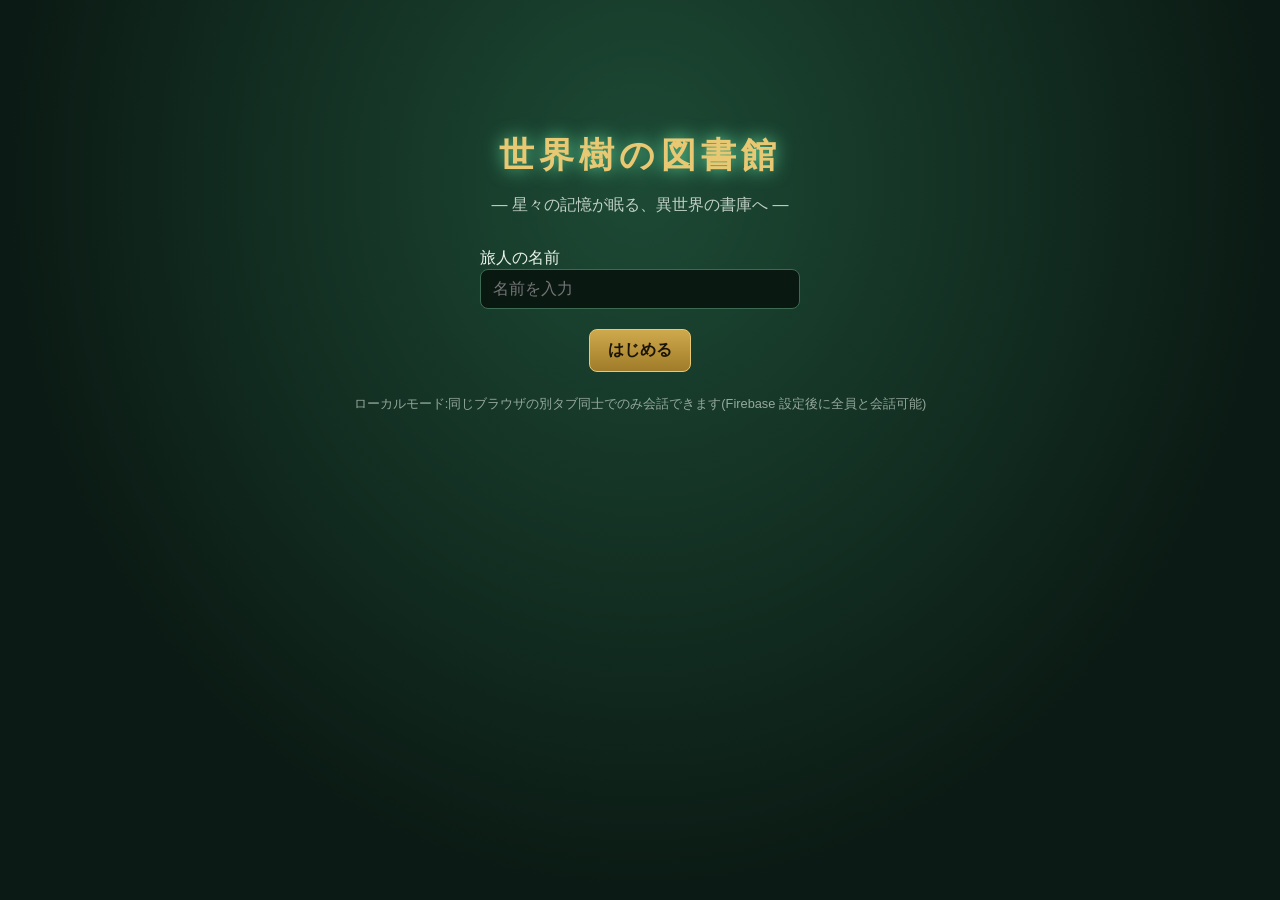
<file: game/index.html>
<!doctype html>
<html lang="ja">
<head>
<meta charset="utf-8">
<meta name="viewport" content="width=device-width, initial-scale=1, user-scalable=no">
<title>世界樹の図書館</title>
<link rel="stylesheet" href="style.css">
</head>
<body>
<main id="app">

  <section id="screen-title" class="screen active">
    <h1>世界樹の図書館</h1>
    <p class="sub">― 星々の記憶が眠る、異世界の書庫へ ―</p>
    <label class="field">旅人の名前
      <input id="name-input" maxlength="12" placeholder="名前を入力" autocomplete="off">
    </label>
    <button id="btn-to-avatar" class="primary">はじめる</button>
    <p id="mode-note" class="note"></p>
  </section>

  <section id="screen-avatar" class="screen">
    <h2>アバターを選ぶ</h2>
    <div class="avatar-layout">
      <div class="avatar-left">
        <canvas id="avatar-preview"></canvas>
        <div class="tool-label">表情・しぐさをためす</div>
        <div id="preview-faces" class="face-row"></div>
      </div>
      <div class="avatar-mid">
        <div class="tool-label">ゲーム中の姿(ドット絵)</div>
        <canvas id="pixel-preview"></canvas>
        <div class="preview-tools"><button id="btn-rot-l" title="向きを変える">⟲</button><span>向き</span><button id="btn-rot-r" title="向きを変える">⟳</button><button id="btn-walk" title="歩く">歩く</button></div>
      </div>
      <div class="avatar-right">
        <div id="avatar-options"></div>
        <div class="nav">
          <button id="btn-avatar-back">戻る</button>
          <button id="btn-to-job" class="primary">次へ</button>
        </div>
      </div>
    </div>
  </section>

  <section id="screen-job" class="screen">
    <h2>ジョブを選ぶ</h2>
    <div id="job-list"></div>
    <div class="nav">
      <button id="btn-job-back">戻る</button>
      <button id="btn-enter" class="primary">図書館に入る</button>
    </div>
  </section>

  <section id="screen-world" class="screen">
    <canvas id="world"></canvas>
    <div id="vignette"></div>
    <div id="loading">世界樹の図書館へ向かっています…</div>
    <canvas id="portrait"></canvas>
    <div id="hud-top"><span id="hud-room"></span><span id="hud-count"></span></div>
    <div id="hint"></div>
    <div id="chat">
      <div id="chat-log"></div>
      <div id="emote-bar" class="face-row"></div>
      <form id="chat-form">
        <input id="chat-input" maxlength="60" placeholder="Enter でチャット / 矢印・WASD かタップで移動 / 1〜0 表情 / Q E しぐさ" autocomplete="off">
        <button type="button" id="btn-emote" title="エモート">✨</button>
        <button>送信</button>
      </form>
    </div>
  </section>

</main>
<script type="module" src="js/main.js"></script>
</body>
</html>
</file>
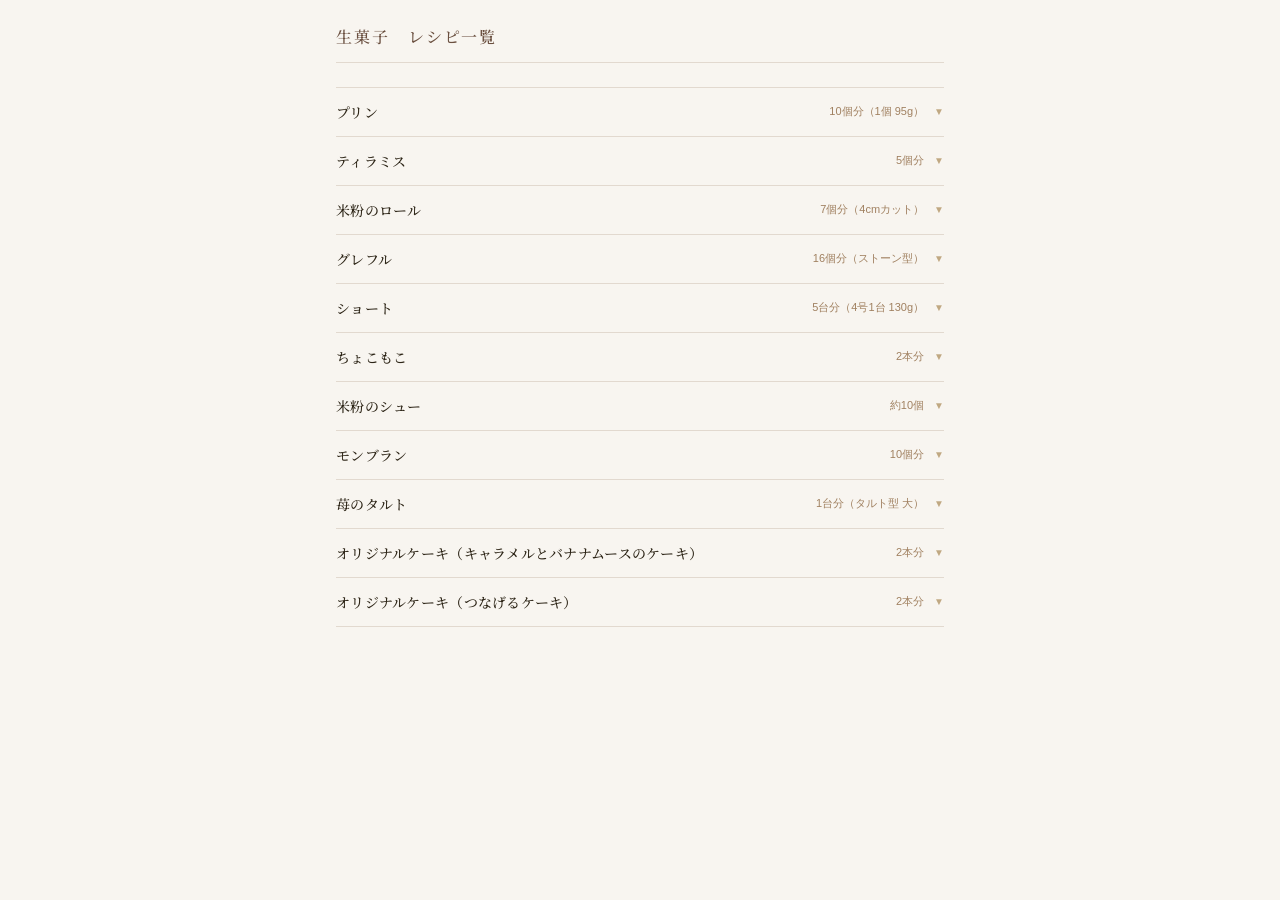
<file: ①生菓子_レシピ一覧.html>
<!DOCTYPE html>
<html lang="ja">
<head>
<meta charset="UTF-8">
<meta name="viewport" content="width=device-width, initial-scale=1.0">
<title>生菓子　レシピ一覧</title>
<link rel="preconnect" href="https://fonts.googleapis.com">
<link href="https://fonts.googleapis.com/css2?family=Noto+Serif+JP:wght@400;500&family=Noto+Sans+JP:wght@400;500&display=swap" rel="stylesheet">
<style>
* { box-sizing: border-box; margin: 0; padding: 0; }
body {
  font-family: 'Noto Sans JP', sans-serif;
  background: #F8F5F0;
  color: #2C2416;
  padding: 1.5rem 1rem 4rem;
  max-width: 640px;
  margin: 0 auto;
  font-size: 14px;
  line-height: 1.6;
}
h1 {
  font-family: 'Noto Serif JP', serif;
  font-size: 16px;
  font-weight: 500;
  color: #6B5040;
  letter-spacing: .12em;
  margin-bottom: 1.5rem;
  padding-bottom: .75rem;
  border-bottom: 1px solid #E2D9CF;
}
.item { border-bottom: 1px solid #E2D9CF; }
.item:first-of-type { border-top: 1px solid #E2D9CF; }
.toggle {
  width: 100%; display: flex; align-items: center;
  justify-content: space-between; padding: 14px 0;
  background: none; border: none; cursor: pointer;
  text-align: left; gap: 10px;
}
.toggle:hover .recipe-name { color: #9C7B5A; }
.recipe-name {
  flex: 1;
  font-family: 'Noto Serif JP', serif;
  font-size: 14px; font-weight: 500;
  color: #2C2416; letter-spacing: .02em;
}
.right-side { display: flex; align-items: center; gap: 10px; flex-shrink: 0; }
.servings { font-size: 11px; color: #A08060; font-weight: 400; white-space: nowrap; }
.arrow { font-size: 10px; color: #C0A882; transition: transform .2s ease; flex-shrink: 0; }
.toggle.open .arrow { transform: rotate(180deg); }
.body { display: none; padding: 0 0 18px; }
.body.open { display: block; }

/* 倍率ボタン */
.mult-row {
  display: flex; align-items: center; gap: 6px;
  margin-bottom: 14px; padding: 10px 12px;
  background: #F2EDE6; border-radius: 8px;
}
.mult-label { font-size: 11px; color: #A08060; margin-right: 2px; white-space: nowrap; }
.mult-btn {
  padding: 4px 14px; font-size: 12px; font-family: inherit;
  border: 1px solid #D4C4B0; border-radius: 20px;
  background: #fff; color: #6B5040; cursor: pointer;
  transition: all .15s; white-space: nowrap;
}
.mult-btn:hover { background: #EDE5D8; }
.mult-btn.active { background: #6B5040; border-color: #6B5040; color: #fff; }

/* セクション */
.section { margin-bottom: 14px; }
.section:last-of-type { margin-bottom: 0; }
.sec-title {
  font-size: 11px; font-weight: 500; color: #6B5040;
  letter-spacing: .08em; padding: 5px 10px;
  background: #EDE5D8; border-left: 3px solid #C4A882;
  border-radius: 0 4px 4px 0; margin-bottom: 6px;
}
.ing-row {
  display: flex; justify-content: space-between;
  align-items: baseline; padding: 5px 4px;
  border-bottom: 1px solid #F0EAE3;
  font-size: 13px; gap: 12px;
}
.ing-row:last-child { border-bottom: none; }
.ing-name { color: #3A2E24; }
.ing-amount { color: #8B7355; white-space: nowrap; flex-shrink: 0; }

/* メモ */
.memo-wrap { margin-top: 16px; padding-top: 14px; border-top: 1px dashed #E2D9CF; }
.memo-label { font-size: 11px; color: #B0906A; margin-bottom: 5px; letter-spacing: .05em; }
textarea {h
  width: 100%; padding: 8px 10px; font-size: 13px; font-family: inherit;
  border: 1px solid #D4C4B0; border-radius: 6px;
  background: #FBF8F5; color: #3A2E24;
  resize: vertical; min-height: 68px; line-height: 1.65;
}
textarea:focus { outline: none; border-color: #9C7B5A; background: #fff; }
textarea::placeholder { color: #CDBFAF; }
.save-row { display: flex; align-items: center; margin-top: 6px; }
.save-btn {
  padding: 4px 13px; font-size: 12px;
  border: 1px solid #D4C4B0; border-radius: 5px;
  background: none; color: #8B7355; cursor: pointer; font-family: inherit;
}
.save-btn:hover { background: #EDE5D8; }
.saved-msg { font-size: 11px; color: #A08060; margin-left: 8px; opacity: 0; transition: opacity .3s; }
.saved-msg.show { opacity: 1; }
</style>
</head>
<body>
<h1>生菓子　レシピ一覧</h1>
<div id="list"></div>
<script>
const CATEGORY = 'namagashi';
const recipes = [{"name": "プリン", "servings": "10個分（1個 95g）", "sections": [{"title": "プリン液", "items": [{"name": "牛乳", "amount": "450g"}, {"name": "生クリーム 35%", "amount": "150g"}, {"name": "卵", "amount": "120g"}, {"name": "卵黄", "amount": "120g"}, {"name": "砂糖", "amount": "120g"}, {"name": "バニラ", "amount": "適量"}]}, {"title": "カラメル", "items": [{"name": "砂糖", "amount": "160g"}, {"name": "水", "amount": "160g"}, {"name": "ミロワールヌートル", "amount": "160g"}]}]}, {"name": "ティラミス", "servings": "5個分", "sections": [{"title": "マスカルポーネクリーム", "items": [{"name": "マスカルポーネ", "amount": "75g"}, {"name": "砂糖", "amount": "30g"}, {"name": "生クリーム 45%", "amount": "250g"}]}, {"title": "コーヒーシロップ", "items": [{"name": "インスタントコーヒー", "amount": "5.2g"}, {"name": "砂糖", "amount": "12g"}, {"name": "水", "amount": "103g"}, {"name": "トラブリ（コーヒーエキス）", "amount": "4.2g"}]}, {"title": "スポンジ", "items": [{"name": "卵", "amount": "396g"}, {"name": "砂糖", "amount": "158g"}, {"name": "薄力粉", "amount": "76g"}]}, {"title": "飾り", "items": [{"name": "cocoaパウダー", "amount": "約10g"}, {"name": "デコレーションパウダー", "amount": "約1.2g"}, {"name": "チケット", "amount": "1枚"}]}]}, {"name": "米粉のロール", "servings": "7個分（4cmカット）", "sections": [{"title": "米粉生地", "items": [{"name": "卵", "amount": "200g"}, {"name": "卵黄", "amount": "26g"}, {"name": "砂糖", "amount": "94g"}, {"name": "はちみつ", "amount": "30g"}, {"name": "乳化剤（リョートーエステルSP）", "amount": "10g"}, {"name": "米粉", "amount": "75g"}, {"name": "牛乳", "amount": "30g"}, {"name": "バター", "amount": "25g"}]}, {"title": "クリーム", "items": [{"name": "生クリーム 35%", "amount": "200g"}, {"name": "砂糖", "amount": "16g"}]}, {"title": "飾り", "items": [{"name": "プードルデコール（粉糖）", "amount": "少々"}]}]}, {"name": "グレフル", "servings": "16個分（ストーン型）", "sections": [{"title": "コンポート", "items": [{"name": "砂糖", "amount": "100g"}, {"name": "水", "amount": "100g"}, {"name": "コアントロー", "amount": "10g"}, {"name": "ルビーグレープフルーツ", "amount": "10房"}]}, {"title": "グレフルムース", "items": [{"name": "グレープフルーツピューレ", "amount": "240g"}, {"name": "白ワイン", "amount": "36g"}, {"name": "魚ゼラチン", "amount": "7.2g"}, {"name": "生クリーム 35%", "amount": "336g"}, {"name": "イタリアンメレンゲ", "amount": "108g"}]}, {"title": "ダックワーズ", "items": [{"name": "卵白", "amount": "90g"}, {"name": "砂糖", "amount": "30g"}, {"name": "アーモンドプードル", "amount": "24g"}, {"name": "ココナッツファイン", "amount": "60g"}, {"name": "粉糖", "amount": "84g"}]}, {"title": "ライチムース", "items": [{"name": "ライチピューレ", "amount": "75g"}, {"name": "ディタ（ライチリキュール）", "amount": "3g"}, {"name": "レモン汁", "amount": "3g"}, {"name": "魚ゼラチン", "amount": "2g"}, {"name": "生クリーム 35%", "amount": "63g"}, {"name": "イタリアンメレンゲ", "amount": "38g"}]}, {"title": "イタリアンメレンゲ（共通）", "items": [{"name": "卵白", "amount": "60g"}, {"name": "砂糖", "amount": "120g"}, {"name": "水", "amount": "40g"}]}, {"title": "グラッサージュ", "items": [{"name": "スブリモ", "amount": "300g"}, {"name": "グレープフルーツピューレ（グラサージュ用）", "amount": "30g"}]}, {"title": "飾り", "items": [{"name": "ホワイトチョコレート", "amount": "100g"}]}]}, {"name": "ショート", "servings": "5台分（4号1台 130g）", "sections": [{"title": "スポンジ", "items": [{"name": "卵", "amount": "300g"}, {"name": "砂糖", "amount": "180g"}, {"name": "薄力粉", "amount": "180g"}, {"name": "サラダ油", "amount": "30g"}]}, {"title": "クリーム", "items": [{"name": "生クリーム 40%", "amount": "625g"}, {"name": "ナイスホイップE", "amount": "625g"}, {"name": "砂糖", "amount": "100g"}]}, {"title": "シロップ", "items": [{"name": "水", "amount": "100g"}, {"name": "砂糖", "amount": "50g"}, {"name": "エルダーフラワーシロップ", "amount": "2.5g"}]}, {"title": "飾り", "items": [{"name": "サンド用苺（ハーフ）", "amount": "20粒"}, {"name": "飾り用苺（ホール）", "amount": "20粒"}]}]}, {"name": "ちょこもこ", "servings": "2本分", "sections": [{"title": "ビスキュイショコラサンファリーヌ", "items": [{"name": "ダークチョコレート", "amount": "100g"}, {"name": "バター", "amount": "24g"}, {"name": "卵黄", "amount": "20g"}, {"name": "卵白", "amount": "100g"}, {"name": "砂糖", "amount": "25g"}]}, {"title": "ムースショコラ", "items": [{"name": "牛乳", "amount": "230g"}, {"name": "スターアニス", "amount": "2.2g"}, {"name": "卵黄", "amount": "62g"}, {"name": "砂糖", "amount": "46g"}, {"name": "ゼラチン", "amount": "7.7g"}, {"name": "ダークチョコレート", "amount": "120g"}, {"name": "ミルクチョコレート", "amount": "110g"}, {"name": "生クリーム 35%", "amount": "500g"}]}, {"title": "グラッサージュショコラ（3本分）", "items": [{"name": "マルグリット N.N.999", "amount": "158g"}, {"name": "水", "amount": "23g"}, {"name": "生クリーム 35%", "amount": "56g"}, {"name": "ダークチョコレート", "amount": "90g"}]}, {"title": "センター", "items": [{"name": "冷凍フランボワーズ", "amount": "適量"}]}]}, {"name": "米粉のシュー", "servings": "約10個", "sections": [{"title": "シュー生地", "items": [{"name": "牛乳", "amount": "100g"}, {"name": "バター", "amount": "40g"}, {"name": "塩", "amount": "2g"}, {"name": "米粉", "amount": "60g"}, {"name": "卵", "amount": "110g"}]}, {"title": "クッキー生地", "items": [{"name": "バター", "amount": "30g"}, {"name": "砂糖", "amount": "30g"}, {"name": "米粉", "amount": "30g"}]}, {"title": "レジェール", "items": [{"name": "牛乳", "amount": "330g"}, {"name": "バニラ", "amount": "適量"}, {"name": "卵黄", "amount": "67g"}, {"name": "砂糖（カスタード用）", "amount": "83g"}, {"name": "米粉", "amount": "33g"}, {"name": "バター", "amount": "18g"}, {"name": "生クリーム 42%", "amount": "220g"}, {"name": "砂糖（クリーム用）", "amount": "18g"}]}, {"title": "仕上げ生クリーム", "items": [{"name": "生クリーム 42%", "amount": "180g"}, {"name": "ナイスホイップE", "amount": "180g"}, {"name": "砂糖", "amount": "29g"}]}]}, {"name": "モンブラン", "servings": "10個分", "sections": [{"title": "メレンゲ", "items": [{"name": "卵白", "amount": "45g"}, {"name": "砂糖", "amount": "100g"}, {"name": "コーンスターチ", "amount": "12g"}]}, {"title": "マロンクリーム", "items": [{"name": "蒸し栗ペースト", "amount": "370g"}, {"name": "マロンクリーム", "amount": "222g"}, {"name": "生クリーム 45%", "amount": "111g"}]}, {"title": "無糖クリーム", "items": [{"name": "生クリーム 40%", "amount": "260g"}]}]}, {"name": "苺のタルト", "servings": "1台分（タルト型 大）", "sections": [{"title": "フォンセ", "items": [{"name": "バター", "amount": "360g"}, {"name": "砂糖", "amount": "8g"}, {"name": "塩", "amount": "5g"}, {"name": "卵黄", "amount": "20g"}, {"name": "牛乳", "amount": "100g"}, {"name": "薄力粉", "amount": "500g"}]}, {"title": "フロマージュクリーム", "items": [{"name": "牛乳", "amount": "96g"}, {"name": "卵黄", "amount": "20g"}, {"name": "砂糖", "amount": "66g"}, {"name": "ゼラチン（ゴールド）", "amount": "4g"}, {"name": "フロマージュ", "amount": "288g"}, {"name": "レモン汁", "amount": "10g"}, {"name": "生クリーム 35%", "amount": "120g"}]}, {"title": "いちごのナパージュ", "items": [{"name": "ナパージュ（マルグリット）", "amount": "400g"}, {"name": "水", "amount": "40g"}, {"name": "苺シロップ", "amount": "6g"}]}, {"title": "飾り", "items": [{"name": "苺 Lサイズ", "amount": "30粒"}, {"name": "ピスタチオアッシェ", "amount": "適量"}]}]}, {"name": "オリジナルケーキ（キャラメルとバナナムースのケーキ）", "servings": "2本分", "sections": [{"title": "ビスキュイ", "items": [{"name": "卵黄", "amount": "40g"}, {"name": "砂糖（卵黄用）", "amount": "27g"}, {"name": "強力粉", "amount": "2.5g"}, {"name": "アーモンドプードル", "amount": "31g"}, {"name": "卵白", "amount": "48g"}, {"name": "砂糖（メレンゲ用）", "amount": "17g"}, {"name": "バター", "amount": "17g"}]}, {"title": "ババロア", "items": [{"name": "牛乳", "amount": "120g"}, {"name": "卵黄", "amount": "36g"}, {"name": "砂糖", "amount": "30g"}, {"name": "生クリーム 38%", "amount": "120g"}, {"name": "ゼラチン", "amount": "6g"}, {"name": "バニラビーンズ", "amount": "QS"}]}, {"title": "ラズベリージュレ", "items": [{"name": "ピューレ（ラズベリー）", "amount": "261g"}, {"name": "砂糖", "amount": "22.5g"}, {"name": "トレハロース", "amount": "33.8g"}, {"name": "ゼラチン", "amount": "5.4g"}]}, {"title": "チョコクランチ（落花生）", "items": [{"name": "チョコレート", "amount": "48g"}, {"name": "プラリネ", "amount": "75g"}, {"name": "落花生", "amount": "75g"}]}, {"title": "バナナムース", "items": [{"name": "ピューレ（バナナ）", "amount": "200g"}, {"name": "生クリーム 38%", "amount": "260g"}, {"name": "卵白", "amount": "52g"}, {"name": "水", "amount": "60g"}, {"name": "砂糖", "amount": "132g"}]}, {"title": "キャラメルグラサージュ", "items": [{"name": "砂糖", "amount": "87.5g"}, {"name": "生クリーム 38%", "amount": "122g"}, {"name": "ヌートル", "amount": "220g"}, {"name": "ゼラチン", "amount": "11.5g"}, {"name": "落花生", "amount": "100g"}]}]}, {"name": "オリジナルケーキ（つなげるケーキ）", "servings": "2本分", "sections": [{"title": "レモンのビスキュイ", "items": [{"name": "卵", "amount": "57g"}, {"name": "アーモンドプードル", "amount": "42g"}, {"name": "米粉", "amount": "42g"}, {"name": "薄力粉", "amount": "10g"}, {"name": "卵白", "amount": "40g"}, {"name": "グラニュー糖", "amount": "10g"}, {"name": "バター", "amount": "9g"}, {"name": "レモンゼスト", "amount": "10g"}]}, {"title": "アンビバージュ", "items": [{"name": "水", "amount": "220g"}, {"name": "グラニュー糖", "amount": "100g"}, {"name": "レモン果汁", "amount": "15g"}]}, {"title": "レモンムース", "items": [{"name": "生クリーム 35%", "amount": "191g"}, {"name": "牛乳", "amount": "191g"}, {"name": "グラニュー糖", "amount": "47g"}, {"name": "レモンゼスト", "amount": "9g"}, {"name": "レモン果汁", "amount": "19g"}, {"name": "ゼラチン", "amount": "5g"}, {"name": "水", "amount": "5g"}]}, {"title": "チョコレートムース", "items": [{"name": "生クリーム 35%", "amount": "249g"}, {"name": "ホワイトチョコレート", "amount": "100g"}, {"name": "牛乳", "amount": "65.5g"}, {"name": "グラニュー糖", "amount": "44g"}, {"name": "ゼラチン", "amount": "7.5g"}]}, {"title": "ナパージュ", "items": [{"name": "スプリモ", "amount": "357g"}, {"name": "いちごピューレ", "amount": "119g"}, {"name": "フランボワーズ・リキュール", "amount": "3.8g"}]}, {"title": "いちごムース", "items": [{"name": "いちごピューレ", "amount": "298g"}, {"name": "レモン果汁", "amount": "7.8g"}, {"name": "ゼラチン", "amount": "15g"}, {"name": "グラニュー糖", "amount": "105g"}, {"name": "水", "amount": "63g"}, {"name": "生クリーム 35%", "amount": "289g"}]}]}];

function formatAmount(base, mult) {
  if (!base) return '';
  if (['適量','QS','少々','未定','後日入力'].includes(base.trim())) return base;
  const m = base.match(/^(約?)([\d]+(?:\.[\d]+)?)(.*?)$/);
  if (!m) return base;
  const num = parseFloat(m[2]) * mult;
  const r = Math.round(num * 10) / 10;
  const s = (r % 1 === 0) ? r.toFixed(0) : r.toFixed(1);
  return m[1] + s + m[3];
}

function setMult(btn, idx, mult) {
  btn.closest('.mult-row').querySelectorAll('.mult-btn').forEach(b => b.classList.remove('active'));
  btn.classList.add('active');
  document.querySelectorAll('#body-' + idx + ' .ing-amount').forEach(el => {
    el.textContent = formatAmount(el.dataset.base, mult);
  });
}

function buildList() {
  const container = document.getElementById('list');
  recipes.forEach((r, i) => {
    const div = document.createElement('div');
    div.className = 'item';
    let secHTML = r.sections.map(s => {
      const th = s.title ? '<div class="sec-title">' + s.title + '</div>' : '';
      const rows = s.items.map(it => {
        const a = it.amount || '';
        return '<div class="ing-row"><span class="ing-name">' + it.name +
          '</span><span class="ing-amount" data-base="' + a + '">' + a + '</span></div>';
      }).join('');
      return '<div class="section">' + th + rows + '</div>';
    }).join('');
    const memo = localStorage.getItem(CATEGORY + '_memo_' + i) || '';
    div.innerHTML =
      '<button class="toggle" onclick="toggleItem(this)" aria-expanded="false">' +
        '<span class="recipe-name">' + r.name + '</span>' +
        '<span class="right-side"><span class="servings">' + r.servings + '</span>' +
        '<span class="arrow">▼</span></span>' +
      '</button>' +
      '<div class="body" id="body-' + i + '">' +
        '<div class="mult-row">' +
          '<span class="mult-label">分量</span>' +
          '<button class="mult-btn active" onclick="setMult(this,' + i + ',1)">× 1</button>' +
          '<button class="mult-btn" onclick="setMult(this,' + i + ',1.5)">× 1.5</button>' +
          '<button class="mult-btn" onclick="setMult(this,' + i + ',2)">× 2</button>' +
        '</div>' +
        secHTML +
        '<div class="memo-wrap">' +
          '<p class="memo-label">メモ</p>' +
          '<textarea id="memo-' + i + '" placeholder="アレンジや気づきなど…">' + memo + '</textarea>' +
          '<div class="save-row">' +
            '<button class="save-btn" onclick="saveMemo(' + i + ')">保存</button>' +
            '<span class="saved-msg" id="saved-' + i + '">保存しました</span>' +
          '</div>' +
        '</div>' +
      '</div>';
    container.appendChild(div);
  });
}

function toggleItem(btn) {
  const isOpen = btn.classList.contains('open');
  btn.classList.toggle('open', !isOpen);
  btn.nextElementSibling.classList.toggle('open', !isOpen);
  btn.setAttribute('aria-expanded', String(!isOpen));
}

function saveMemo(idx) {
  localStorage.setItem(CATEGORY + '_memo_' + idx, document.getElementById('memo-' + idx).value);
  const msg = document.getElementById('saved-' + idx);
  msg.classList.add('show');
  setTimeout(() => msg.classList.remove('show'), 2000);
}

buildList();
</script>
</body>
</html>
</file>
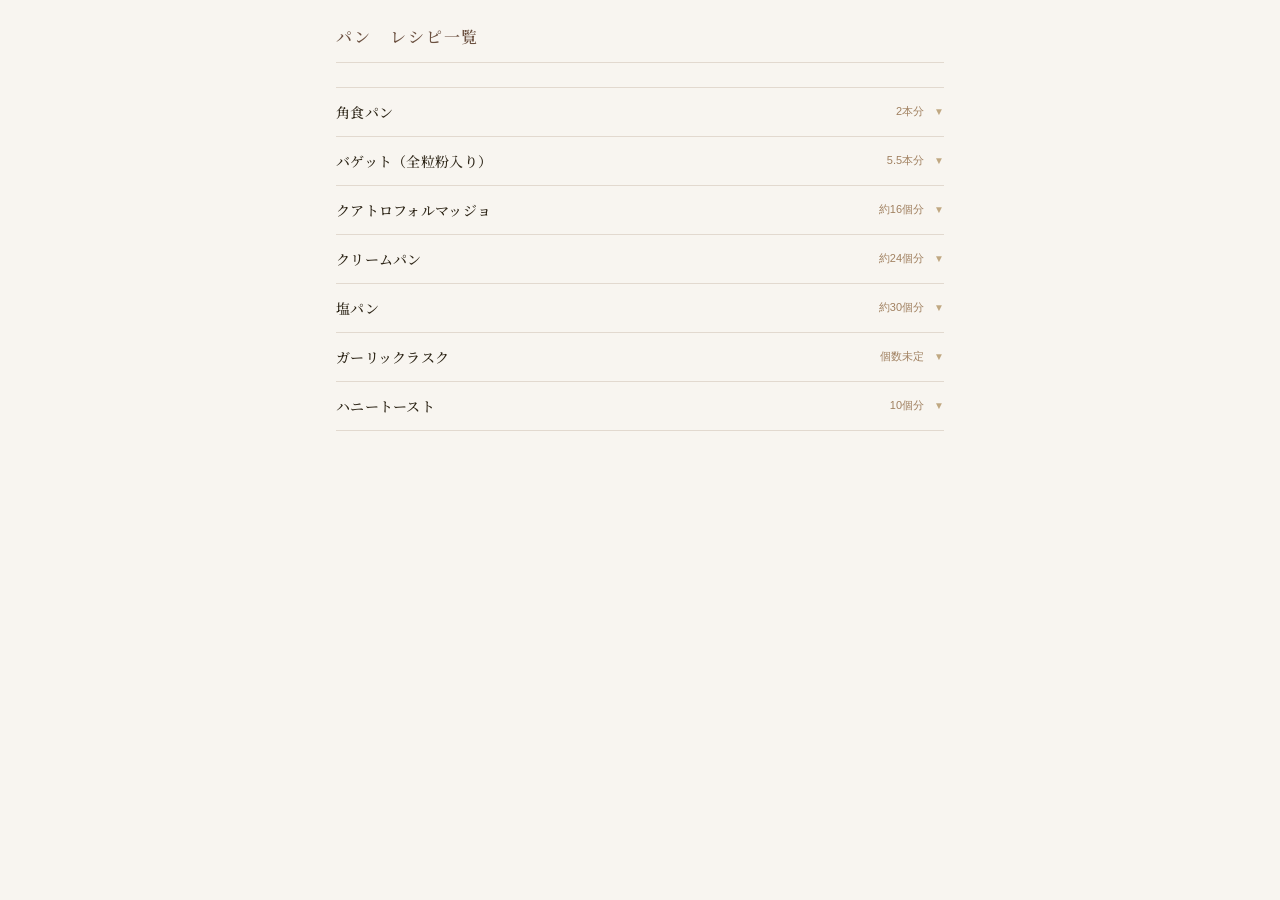
<file: ②パン_レシピ一覧.html>
<!DOCTYPE html>
<html lang="ja">
<head>
<meta charset="UTF-8">
<meta name="viewport" content="width=device-width, initial-scale=1.0">
<title>パン　レシピ一覧</title>
<link rel="preconnect" href="https://fonts.googleapis.com">
<link href="https://fonts.googleapis.com/css2?family=Noto+Serif+JP:wght@400;500&family=Noto+Sans+JP:wght@400;500&display=swap" rel="stylesheet">
<style>
* { box-sizing: border-box; margin: 0; padding: 0; }
body {
  font-family: 'Noto Sans JP', sans-serif;
  background: #F8F5F0;
  color: #2C2416;
  padding: 1.5rem 1rem 4rem;
  max-width: 640px;
  margin: 0 auto;
  font-size: 14px;
  line-height: 1.6;
}
h1 {
  font-family: 'Noto Serif JP', serif;
  font-size: 16px;
  font-weight: 500;
  color: #6B5040;
  letter-spacing: .12em;
  margin-bottom: 1.5rem;
  padding-bottom: .75rem;
  border-bottom: 1px solid #E2D9CF;
}
.item { border-bottom: 1px solid #E2D9CF; }
.item:first-of-type { border-top: 1px solid #E2D9CF; }
.toggle {
  width: 100%; display: flex; align-items: center;
  justify-content: space-between; padding: 14px 0;
  background: none; border: none; cursor: pointer;
  text-align: left; gap: 10px;
}
.toggle:hover .recipe-name { color: #9C7B5A; }
.recipe-name {
  flex: 1;
  font-family: 'Noto Serif JP', serif;
  font-size: 14px; font-weight: 500;
  color: #2C2416; letter-spacing: .02em;
}
.right-side { display: flex; align-items: center; gap: 10px; flex-shrink: 0; }
.servings { font-size: 11px; color: #A08060; font-weight: 400; white-space: nowrap; }
.arrow { font-size: 10px; color: #C0A882; transition: transform .2s ease; flex-shrink: 0; }
.toggle.open .arrow { transform: rotate(180deg); }
.body { display: none; padding: 0 0 18px; }
.body.open { display: block; }

/* 倍率ボタン */
.mult-row {
  display: flex; align-items: center; gap: 6px;
  margin-bottom: 14px; padding: 10px 12px;
  background: #F2EDE6; border-radius: 8px;
}
.mult-label { font-size: 11px; color: #A08060; margin-right: 2px; white-space: nowrap; }
.mult-btn {
  padding: 4px 14px; font-size: 12px; font-family: inherit;
  border: 1px solid #D4C4B0; border-radius: 20px;
  background: #fff; color: #6B5040; cursor: pointer;
  transition: all .15s; white-space: nowrap;
}
.mult-btn:hover { background: #EDE5D8; }
.mult-btn.active { background: #6B5040; border-color: #6B5040; color: #fff; }

/* セクション */
.section { margin-bottom: 14px; }
.section:last-of-type { margin-bottom: 0; }
.sec-title {
  font-size: 11px; font-weight: 500; color: #6B5040;
  letter-spacing: .08em; padding: 5px 10px;
  background: #EDE5D8; border-left: 3px solid #C4A882;
  border-radius: 0 4px 4px 0; margin-bottom: 6px;
}
.ing-row {
  display: flex; justify-content: space-between;
  align-items: baseline; padding: 5px 4px;
  border-bottom: 1px solid #F0EAE3;
  font-size: 13px; gap: 12px;
}
.ing-row:last-child { border-bottom: none; }
.ing-name { color: #3A2E24; }
.ing-amount { color: #8B7355; white-space: nowrap; flex-shrink: 0; }

/* メモ */
.memo-wrap { margin-top: 16px; padding-top: 14px; border-top: 1px dashed #E2D9CF; }
.memo-label { font-size: 11px; color: #B0906A; margin-bottom: 5px; letter-spacing: .05em; }
textarea {
  width: 100%; padding: 8px 10px; font-size: 13px; font-family: inherit;
  border: 1px solid #D4C4B0; border-radius: 6px;
  background: #FBF8F5; color: #3A2E24;
  resize: vertical; min-height: 68px; line-height: 1.65;
}
textarea:focus { outline: none; border-color: #9C7B5A; background: #fff; }
textarea::placeholder { color: #CDBFAF; }
.save-row { display: flex; align-items: center; margin-top: 6px; }
.save-btn {
  padding: 4px 13px; font-size: 12px;
  border: 1px solid #D4C4B0; border-radius: 5px;
  background: none; color: #8B7355; cursor: pointer; font-family: inherit;
}
.save-btn:hover { background: #EDE5D8; }
.saved-msg { font-size: 11px; color: #A08060; margin-left: 8px; opacity: 0; transition: opacity .3s; }
.saved-msg.show { opacity: 1; }
</style>
</head>
<body>
<h1>パン　レシピ一覧</h1>
<div id="list"></div>
<script>
const CATEGORY = 'pan';
const recipes = [{"name": "角食パン", "servings": "2本分", "sections": [{"title": "", "items": [{"name": "強力粉（スーパーカメリア）", "amount": "1000g"}, {"name": "塩", "amount": "20g"}, {"name": "上白糖", "amount": "80g"}, {"name": "生イースト", "amount": "40g"}, {"name": "スキムミルク", "amount": "20g"}, {"name": "コンデンスミルク", "amount": "20g"}, {"name": "マーガリン", "amount": "50g"}, {"name": "バター", "amount": "50g"}, {"name": "水", "amount": "680g"}]}]}, {"name": "バゲット（全粒粉入り）", "servings": "5.5本分", "sections": [{"title": "", "items": [{"name": "準強力粉（リスドオル）", "amount": "900g"}, {"name": "全粒粉", "amount": "100g"}, {"name": "塩", "amount": "20g"}, {"name": "インスタントドライイースト（赤）", "amount": "7g"}, {"name": "モルトシロップ", "amount": "10g"}, {"name": "イビスアジュール", "amount": "10g"}, {"name": "水", "amount": "650g"}]}]}, {"name": "クアトロフォルマッジョ", "servings": "約16個分", "sections": [{"title": "生地", "items": [{"name": "強力粉（スーパーカメリア）", "amount": "350g"}, {"name": "準強力粉（リスドオル）", "amount": "150g"}, {"name": "塩", "amount": "10g"}, {"name": "上白糖", "amount": "18g"}, {"name": "インスタントドライイースト（赤）", "amount": "7g"}, {"name": "オリーブオイル", "amount": "20g"}, {"name": "マッシュポテト", "amount": "125g"}, {"name": "イビスアジュール", "amount": "5g"}, {"name": "水", "amount": "225g"}]}, {"title": "フィリング", "items": [{"name": "フロマージュブラン", "amount": "240g"}, {"name": "モッツァレラチーズ", "amount": "192g"}, {"name": "クリームチーズ", "amount": "192g"}, {"name": "シュレッドチーズ", "amount": "240g"}, {"name": "エダムチーズ", "amount": "72g"}, {"name": "ハチミツ", "amount": "72g"}, {"name": "ブラックペッパー", "amount": "適量"}]}]}, {"name": "クリームパン", "servings": "約24個分", "sections": [{"title": "生地", "items": [{"name": "強力粉（スーパーカメリア）", "amount": "500g"}, {"name": "塩", "amount": "8g"}, {"name": "上白糖", "amount": "60g"}, {"name": "トレハロース", "amount": "30g"}, {"name": "インスタントドライイースト（金）", "amount": "10g"}, {"name": "コンデンスミルク", "amount": "25g"}, {"name": "ハチミツ", "amount": "50g"}, {"name": "加糖卵黄", "amount": "125g"}, {"name": "バター", "amount": "67g"}, {"name": "イビスアジュール", "amount": "5g"}, {"name": "水", "amount": "190g"}]}, {"title": "カスタードクリーム", "items": [{"name": "牛乳", "amount": "1000g"}, {"name": "バニラ", "amount": "少々"}, {"name": "加糖卵黄", "amount": "300g"}, {"name": "グラニュー糖", "amount": "190g"}, {"name": "薄力粉（バイオレット）", "amount": "100g"}, {"name": "バター", "amount": "100g"}, {"name": "バニラペースト", "amount": "1g"}]}]}, {"name": "塩パン", "servings": "約30個分", "sections": [{"title": "生地", "items": [{"name": "強力粉", "amount": "2000g"}, {"name": "塩", "amount": "40g"}, {"name": "上白糖", "amount": "80g"}, {"name": "インスタントドライイースト", "amount": "20g"}, {"name": "バター", "amount": "180g"}, {"name": "イビスアジュール", "amount": "20g"}, {"name": "水", "amount": "1300g"}]}, {"title": "仕上げ", "items": [{"name": "有塩バター（1個10g）", "amount": "10g／個"}]}]}, {"name": "ガーリックラスク", "servings": "個数未定", "sections": [{"title": "", "items": [{"name": "乾燥バゲット", "amount": "80g"}, {"name": "ガーリックスプレッド", "amount": "30g"}, {"name": "オリーブオイル", "amount": "10g"}, {"name": "エダムチーズ", "amount": "10g"}, {"name": "鷹の爪", "amount": "1本"}]}]}, {"name": "ハニートースト", "servings": "10個分", "sections": [{"title": "", "items": [{"name": "角食パン（4枚切りハーフカット）", "amount": "10個"}, {"name": "バター", "amount": "100g"}, {"name": "ハチミツ", "amount": "100g"}, {"name": "メープルシロップ", "amount": "20g"}, {"name": "グラニュー糖", "amount": "300g"}, {"name": "塩", "amount": "2g"}]}]}];

function formatAmount(base, mult) {
  if (!base) return '';
  if (['適量','QS','少々','未定','後日入力'].includes(base.trim())) return base;
  const m = base.match(/^(約?)([\d]+(?:\.[\d]+)?)(.*?)$/);
  if (!m) return base;
  const num = parseFloat(m[2]) * mult;
  const r = Math.round(num * 10) / 10;
  const s = (r % 1 === 0) ? r.toFixed(0) : r.toFixed(1);
  return m[1] + s + m[3];
}

function setMult(btn, idx, mult) {
  btn.closest('.mult-row').querySelectorAll('.mult-btn').forEach(b => b.classList.remove('active'));
  btn.classList.add('active');
  document.querySelectorAll('#body-' + idx + ' .ing-amount').forEach(el => {
    el.textContent = formatAmount(el.dataset.base, mult);
  });
}

function buildList() {
  const container = document.getElementById('list');
  recipes.forEach((r, i) => {
    const div = document.createElement('div');
    div.className = 'item';
    let secHTML = r.sections.map(s => {
      const th = s.title ? '<div class="sec-title">' + s.title + '</div>' : '';
      const rows = s.items.map(it => {
        const a = it.amount || '';
        return '<div class="ing-row"><span class="ing-name">' + it.name +
          '</span><span class="ing-amount" data-base="' + a + '">' + a + '</span></div>';
      }).join('');
      return '<div class="section">' + th + rows + '</div>';
    }).join('');
    const memo = localStorage.getItem(CATEGORY + '_memo_' + i) || '';
    div.innerHTML =
      '<button class="toggle" onclick="toggleItem(this)" aria-expanded="false">' +
        '<span class="recipe-name">' + r.name + '</span>' +
        '<span class="right-side"><span class="servings">' + r.servings + '</span>' +
        '<span class="arrow">▼</span></span>' +
      '</button>' +
      '<div class="body" id="body-' + i + '">' +
        '<div class="mult-row">' +
          '<span class="mult-label">分量</span>' +
          '<button class="mult-btn active" onclick="setMult(this,' + i + ',1)">× 1</button>' +
          '<button class="mult-btn" onclick="setMult(this,' + i + ',1.5)">× 1.5</button>' +
          '<button class="mult-btn" onclick="setMult(this,' + i + ',2)">× 2</button>' +
        '</div>' +
        secHTML +
        '<div class="memo-wrap">' +
          '<p class="memo-label">メモ</p>' +
          '<textarea id="memo-' + i + '" placeholder="アレンジや気づきなど…">' + memo + '</textarea>' +
          '<div class="save-row">' +
            '<button class="save-btn" onclick="saveMemo(' + i + ')">保存</button>' +
            '<span class="saved-msg" id="saved-' + i + '">保存しました</span>' +
          '</div>' +
        '</div>' +
      '</div>';
    container.appendChild(div);
  });
}

function toggleItem(btn) {
  const isOpen = btn.classList.contains('open');
  btn.classList.toggle('open', !isOpen);
  btn.nextElementSibling.classList.toggle('open', !isOpen);
  btn.setAttribute('aria-expanded', String(!isOpen));
}

function saveMemo(idx) {
  localStorage.setItem(CATEGORY + '_memo_' + idx, document.getElementById('memo-' + idx).value);
  const msg = document.getElementById('saved-' + idx);
  msg.classList.add('show');
  setTimeout(() => msg.classList.remove('show'), 2000);
}

buildList();
</script>
</body>
</html>
</file>
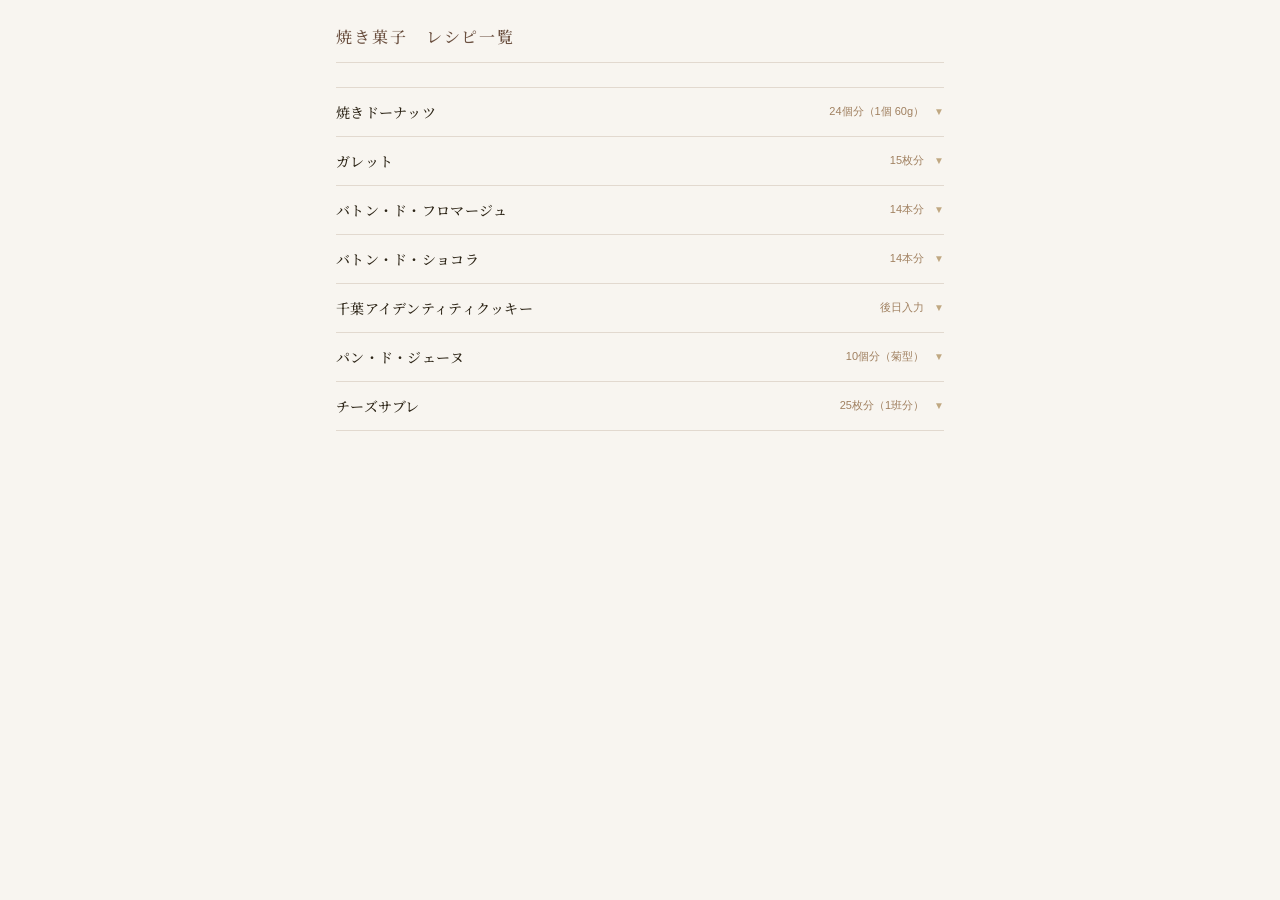
<file: ③焼き菓子_レシピ一覧.html>
<!DOCTYPE html>
<html lang="ja">
<head>
<meta charset="UTF-8">
<meta name="viewport" content="width=device-width, initial-scale=1.0">
<title>焼き菓子　レシピ一覧</title>
<link rel="preconnect" href="https://fonts.googleapis.com">
<link href="https://fonts.googleapis.com/css2?family=Noto+Serif+JP:wght@400;500&family=Noto+Sans+JP:wght@400;500&display=swap" rel="stylesheet">
<style>
* { box-sizing: border-box; margin: 0; padding: 0; }
body {
  font-family: 'Noto Sans JP', sans-serif;
  background: #F8F5F0;
  color: #2C2416;
  padding: 1.5rem 1rem 4rem;
  max-width: 640px;
  margin: 0 auto;
  font-size: 14px;
  line-height: 1.6;
}
h1 {
  font-family: 'Noto Serif JP', serif;
  font-size: 16px;
  font-weight: 500;
  color: #6B5040;
  letter-spacing: .12em;
  margin-bottom: 1.5rem;
  padding-bottom: .75rem;
  border-bottom: 1px solid #E2D9CF;
}
.item { border-bottom: 1px solid #E2D9CF; }
.item:first-of-type { border-top: 1px solid #E2D9CF; }
.toggle {
  width: 100%; display: flex; align-items: center;
  justify-content: space-between; padding: 14px 0;
  background: none; border: none; cursor: pointer;
  text-align: left; gap: 10px;
}
.toggle:hover .recipe-name { color: #9C7B5A; }
.recipe-name {
  flex: 1;
  font-family: 'Noto Serif JP', serif;
  font-size: 14px; font-weight: 500;
  color: #2C2416; letter-spacing: .02em;
}
.right-side { display: flex; align-items: center; gap: 10px; flex-shrink: 0; }
.servings { font-size: 11px; color: #A08060; font-weight: 400; white-space: nowrap; }
.arrow { font-size: 10px; color: #C0A882; transition: transform .2s ease; flex-shrink: 0; }
.toggle.open .arrow { transform: rotate(180deg); }
.body { display: none; padding: 0 0 18px; }
.body.open { display: block; }

/* 倍率ボタン */
.mult-row {
  display: flex; align-items: center; gap: 6px;
  margin-bottom: 14px; padding: 10px 12px;
  background: #F2EDE6; border-radius: 8px;
}
.mult-label { font-size: 11px; color: #A08060; margin-right: 2px; white-space: nowrap; }
.mult-btn {
  padding: 4px 14px; font-size: 12px; font-family: inherit;
  border: 1px solid #D4C4B0; border-radius: 20px;
  background: #fff; color: #6B5040; cursor: pointer;
  transition: all .15s; white-space: nowrap;
}
.mult-btn:hover { background: #EDE5D8; }
.mult-btn.active { background: #6B5040; border-color: #6B5040; color: #fff; }

/* セクション */
.section { margin-bottom: 14px; }
.section:last-of-type { margin-bottom: 0; }
.sec-title {
  font-size: 11px; font-weight: 500; color: #6B5040;
  letter-spacing: .08em; padding: 5px 10px;
  background: #EDE5D8; border-left: 3px solid #C4A882;
  border-radius: 0 4px 4px 0; margin-bottom: 6px;
}
.ing-row {
  display: flex; justify-content: space-between;
  align-items: baseline; padding: 5px 4px;
  border-bottom: 1px solid #F0EAE3;
  font-size: 13px; gap: 12px;
}
.ing-row:last-child { border-bottom: none; }
.ing-name { color: #3A2E24; }
.ing-amount { color: #8B7355; white-space: nowrap; flex-shrink: 0; }

/* メモ */
.memo-wrap { margin-top: 16px; padding-top: 14px; border-top: 1px dashed #E2D9CF; }
.memo-label { font-size: 11px; color: #B0906A; margin-bottom: 5px; letter-spacing: .05em; }
textarea {
  width: 100%; padding: 8px 10px; font-size: 13px; font-family: inherit;
  border: 1px solid #D4C4B0; border-radius: 6px;
  background: #FBF8F5; color: #3A2E24;
  resize: vertical; min-height: 68px; line-height: 1.65;
}
textarea:focus { outline: none; border-color: #9C7B5A; background: #fff; }
textarea::placeholder { color: #CDBFAF; }
.save-row { display: flex; align-items: center; margin-top: 6px; }
.save-btn {
  padding: 4px 13px; font-size: 12px;
  border: 1px solid #D4C4B0; border-radius: 5px;
  background: none; color: #8B7355; cursor: pointer; font-family: inherit;
}
.save-btn:hover { background: #EDE5D8; }
.saved-msg { font-size: 11px; color: #A08060; margin-left: 8px; opacity: 0; transition: opacity .3s; }
.saved-msg.show { opacity: 1; }
</style>
</head>
<body>
<h1>焼き菓子　レシピ一覧</h1>
<div id="list"></div>
<script>
const CATEGORY = 'yakigashi';
const recipes = [{"name": "焼きドーナッツ", "servings": "24個分（1個 60g）", "sections": [{"title": "", "items": [{"name": "バター", "amount": "267g"}, {"name": "砂糖", "amount": "347g"}, {"name": "卵", "amount": "400g"}, {"name": "薄力粉", "amount": "240g"}, {"name": "ベーキングパウダー", "amount": "7.3g"}, {"name": "アーモンドプードル", "amount": "213g"}]}]}, {"name": "ガレット", "servings": "15枚分", "sections": [{"title": "", "items": [{"name": "バター", "amount": "250g"}, {"name": "粉糖", "amount": "150g"}, {"name": "卵黄", "amount": "60g"}, {"name": "薄力粉", "amount": "250g"}, {"name": "塩", "amount": "2g"}, {"name": "ラム酒", "amount": "25g"}]}]}, {"name": "バトン・ド・フロマージュ", "servings": "14本分", "sections": [{"title": "シュクレ", "items": [{"name": "バター", "amount": "90g"}, {"name": "粉糖", "amount": "57g"}, {"name": "卵", "amount": "36g"}, {"name": "アーモンドプードル", "amount": "20g"}, {"name": "塩", "amount": "1.5g"}, {"name": "薄力粉", "amount": "150g"}]}, {"title": "フロマージュ", "items": [{"name": "フロマージュ", "amount": "500g"}, {"name": "砂糖", "amount": "138g"}, {"name": "卵", "amount": "138g"}, {"name": "卵黄", "amount": "46g"}, {"name": "生クリーム 35%", "amount": "230g"}, {"name": "塩", "amount": "0.4g"}, {"name": "薄力粉", "amount": "14g"}]}]}, {"name": "バトン・ド・ショコラ", "servings": "14本分", "sections": [{"title": "シュクレ", "items": [{"name": "バター", "amount": "90g"}, {"name": "粉糖", "amount": "57g"}, {"name": "卵", "amount": "36g"}, {"name": "アーモンドプードル", "amount": "20g"}, {"name": "塩", "amount": "1.5g"}, {"name": "薄力粉", "amount": "150g"}, {"name": "ококоaパウダー", "amount": "15g"}]}, {"title": "チョコ生地", "items": [{"name": "バター", "amount": "200g"}, {"name": "ダークチョコレート", "amount": "160g"}, {"name": "卵", "amount": "200g"}, {"name": "砂糖", "amount": "200g"}, {"name": "薄力粉", "amount": "100g"}, {"name": "ベーキングパウダー", "amount": "3g"}, {"name": "生クリーム 35%", "amount": "50g"}, {"name": "くるみ", "amount": "30g"}]}]}, {"name": "千葉アイデンティティクッキー", "servings": "後日入力", "sections": [{"title": "ベースクッキー", "items": [{"name": "バター", "amount": "240g"}, {"name": "砂糖", "amount": "160g"}, {"name": "卵", "amount": "144g"}, {"name": "薄力粉", "amount": "400g"}]}, {"title": "ококоa生地", "items": [{"name": "バター", "amount": "60g"}, {"name": "砂糖", "amount": "40g"}, {"name": "卵", "amount": "36g"}, {"name": "薄力粉", "amount": "80g"}, {"name": "ококоaパウダー", "amount": "20g"}]}, {"title": "仕上げ", "items": [{"name": "パータグラッセホワイト", "amount": "200g"}, {"name": "チョコカラー（赤）", "amount": "25滴"}, {"name": "ホワイトチョコレート（赤用）", "amount": "50g"}, {"name": "チョコカラー（黄）", "amount": "20滴"}, {"name": "ホワイトチョコレート（黄用）", "amount": "200g"}, {"name": "チョコカラー（青）", "amount": "20滴"}]}]}, {"name": "パン・ド・ジェーヌ", "servings": "10個分（菊型）", "sections": [{"title": "", "items": [{"name": "卵", "amount": "150g"}, {"name": "砂糖", "amount": "120g"}, {"name": "薄力粉", "amount": "120g"}, {"name": "ベーキングパウダー", "amount": "4.5g"}, {"name": "アーモンドプードル", "amount": "30g"}, {"name": "バター", "amount": "120g"}, {"name": "はちみつ", "amount": "27g"}, {"name": "水", "amount": "18g"}]}]}, {"name": "チーズサブレ", "servings": "25枚分（1班分）", "sections": [{"title": "", "items": [{"name": "バター", "amount": "175g"}, {"name": "砂糖", "amount": "80g"}, {"name": "塩", "amount": "2.5g"}, {"name": "卵黄", "amount": "61g"}, {"name": "エダムチーズ", "amount": "100g"}, {"name": "ベーキングパウダー", "amount": "2g"}, {"name": "薄力粉", "amount": "300g"}, {"name": "黒こしょう", "amount": "2g"}]}]}];

function formatAmount(base, mult) {
  if (!base) return '';
  if (['適量','QS','少々','未定','後日入力'].includes(base.trim())) return base;
  const m = base.match(/^(約?)([\d]+(?:\.[\d]+)?)(.*?)$/);
  if (!m) return base;
  const num = parseFloat(m[2]) * mult;
  const r = Math.round(num * 10) / 10;
  const s = (r % 1 === 0) ? r.toFixed(0) : r.toFixed(1);
  return m[1] + s + m[3];
}

function setMult(btn, idx, mult) {
  btn.closest('.mult-row').querySelectorAll('.mult-btn').forEach(b => b.classList.remove('active'));
  btn.classList.add('active');
  document.querySelectorAll('#body-' + idx + ' .ing-amount').forEach(el => {
    el.textContent = formatAmount(el.dataset.base, mult);
  });
}

function buildList() {
  const container = document.getElementById('list');
  recipes.forEach((r, i) => {
    const div = document.createElement('div');
    div.className = 'item';
    let secHTML = r.sections.map(s => {
      const th = s.title ? '<div class="sec-title">' + s.title + '</div>' : '';
      const rows = s.items.map(it => {
        const a = it.amount || '';
        return '<div class="ing-row"><span class="ing-name">' + it.name +
          '</span><span class="ing-amount" data-base="' + a + '">' + a + '</span></div>';
      }).join('');
      return '<div class="section">' + th + rows + '</div>';
    }).join('');
    const memo = localStorage.getItem(CATEGORY + '_memo_' + i) || '';
    div.innerHTML =
      '<button class="toggle" onclick="toggleItem(this)" aria-expanded="false">' +
        '<span class="recipe-name">' + r.name + '</span>' +
        '<span class="right-side"><span class="servings">' + r.servings + '</span>' +
        '<span class="arrow">▼</span></span>' +
      '</button>' +
      '<div class="body" id="body-' + i + '">' +
        '<div class="mult-row">' +
          '<span class="mult-label">分量</span>' +
          '<button class="mult-btn active" onclick="setMult(this,' + i + ',1)">× 1</button>' +
          '<button class="mult-btn" onclick="setMult(this,' + i + ',1.5)">× 1.5</button>' +
          '<button class="mult-btn" onclick="setMult(this,' + i + ',2)">× 2</button>' +
        '</div>' +
        secHTML +
        '<div class="memo-wrap">' +
          '<p class="memo-label">メモ</p>' +
          '<textarea id="memo-' + i + '" placeholder="アレンジや気づきなど…">' + memo + '</textarea>' +
          '<div class="save-row">' +
            '<button class="save-btn" onclick="saveMemo(' + i + ')">保存</button>' +
            '<span class="saved-msg" id="saved-' + i + '">保存しました</span>' +
          '</div>' +
        '</div>' +
      '</div>';
    container.appendChild(div);
  });
}

function toggleItem(btn) {
  const isOpen = btn.classList.contains('open');
  btn.classList.toggle('open', !isOpen);
  btn.nextElementSibling.classList.toggle('open', !isOpen);
  btn.setAttribute('aria-expanded', String(!isOpen));
}

function saveMemo(idx) {
  localStorage.setItem(CATEGORY + '_memo_' + idx, document.getElementById('memo-' + idx).value);
  const msg = document.getElementById('saved-' + idx);
  msg.classList.add('show');
  setTimeout(() => msg.classList.remove('show'), 2000);
}

buildList();
</script>
</body>
</html>
</file>
<file: game/style.css>
:root{--bg:#0b1a14;--panel:#12261d;--line:#3d6b52;--gold:#e8c872;--text:#e9f3ea;--glow:#8fe3b0}
*{box-sizing:border-box}
html,body{margin:0;height:100%;background:var(--bg);color:var(--text);font-family:"Hiragino Sans","Noto Sans JP",sans-serif;overflow:hidden}
#app{height:100%;position:relative}
.screen{display:none;position:absolute;inset:0;padding:24px 16px;overflow:auto;text-align:center;
  background:radial-gradient(ellipse at 50% 20%,#1d4a35 0%,var(--bg) 70%)}
.screen.active{display:block}
#screen-world{padding:0;overflow:hidden;background:#000}
h1{margin:12vh 0 4px;font-size:2.2rem;color:var(--gold);letter-spacing:.15em;text-shadow:0 0 18px #5fd49a}
h2{color:var(--gold);letter-spacing:.1em}
.sub{opacity:.8;margin-bottom:32px}
.note{opacity:.6;font-size:.8rem;margin-top:24px}
.field{display:block;max-width:320px;margin:0 auto 20px;text-align:left}
input{width:100%;padding:10px 12px;border-radius:8px;border:1px solid var(--line);background:#0a1812;color:var(--text);font-size:1rem}
button{padding:10px 18px;border-radius:8px;border:1px solid var(--line);background:var(--panel);color:var(--text);font-size:1rem;cursor:pointer}
button:hover{border-color:var(--glow)}
button.primary{background:linear-gradient(#cfa94c,#a07c2a);color:#1a1405;border-color:#e8c872;font-weight:bold}
.nav{display:flex;gap:12px;justify-content:center;margin-top:20px}
.preview-tools{display:flex;gap:10px;align-items:center;justify-content:center;margin:8px 0;opacity:.9}
.tool-label{font-size:.8rem;opacity:.7;margin-top:4px}
.face-row{display:flex;gap:4px;flex-wrap:wrap;justify-content:center;margin:6px 0}
.face-btn{padding:3px 6px;font-size:1.3rem;line-height:1.2;border-radius:10px}
.face-btn.on{border-color:var(--gold);box-shadow:0 0 8px var(--gold)}
#avatar-options{margin:8px auto 16px}
.opt{display:flex;align-items:center;gap:8px;margin:8px 0;flex-wrap:wrap;justify-content:center}
.opt .label{width:64px;text-align:right;opacity:.8}
.swatch{width:30px;height:30px;border-radius:50%;border:2px solid transparent;padding:0}
.swatch.sel,.chip.sel{border-color:var(--gold);box-shadow:0 0 8px var(--gold)}
.chip{padding:6px 12px}
#job-list{display:grid;grid-template-columns:repeat(auto-fit,minmax(160px,1fr));gap:12px;max-width:860px;margin:16px auto}
.job-cv{width:120px;height:150px;display:block;margin:0 auto 4px}
.job{padding:14px 10px;border:1px solid var(--line);border-radius:12px;background:var(--panel);cursor:pointer}
.job b{display:block;margin:4px 0;color:var(--gold)}
.job small{opacity:.8}
.job.sel{border-color:var(--gold);box-shadow:0 0 12px rgba(232,200,114,.5)}
#world{width:100%;height:100%;display:block;touch-action:none}
#hud-top{position:absolute;top:8px;left:8px;display:flex;gap:12px;background:rgba(0,0,0,.5);padding:6px 12px;border-radius:8px;font-size:.85rem}
#hint{position:absolute;top:44px;left:50%;transform:translateX(-50%);background:rgba(0,0,0,.6);padding:6px 14px;border-radius:20px;display:none;color:var(--gold)}
#chat{position:absolute;left:8px;right:8px;bottom:8px;max-width:520px;text-align:left}
#chat-log{max-height:170px;overflow:auto;background:rgba(0,0,0,.5);border-radius:8px;padding:6px 10px;font-size:.85rem;margin-bottom:6px}
#chat-log div{margin:2px 0;word-break:break-all}
#chat-log .line{display:flex;gap:7px;align-items:flex-start;margin:4px 0}
.chat-face{width:28px;height:28px;flex:none;border-radius:50%;border:1px solid rgba(232,200,114,.6)}
#chat-log .sys{opacity:.6}
#chat-log .who{color:var(--gold)}
#chat-form{display:flex;gap:6px}
#chat-form input{flex:1}
#chat-form button{padding:8px 12px}
#loading{position:absolute;inset:0;display:none;align-items:center;justify-content:center;background:#04100b;color:var(--gold);letter-spacing:.1em}
#emote-bar{justify-content:flex-start;background:rgba(0,0,0,.4);border-radius:10px;padding:2px 4px;margin:0 0 6px}
#emote-bar .face-btn{background:transparent;border-color:transparent;font-size:1.25rem}
#emote-bar .face-btn:hover{background:rgba(255,255,255,.12)}
#hint{cursor:pointer}
#emote-bar{flex-wrap:nowrap;overflow-x:auto;scrollbar-width:none}
#emote-bar::-webkit-scrollbar{display:none}
#emote-bar .face-btn{flex:none}
#vignette{position:absolute;inset:0;pointer-events:none;background:radial-gradient(ellipse at 50% 50%,rgba(0,12,6,0) 45%,rgba(0,12,6,.55) 100%)}
.avatar-layout{display:flex;gap:24px;justify-content:center;align-items:flex-start;flex-wrap:wrap;max-width:1000px;margin:0 auto}
.avatar-left{flex:0 1 300px}
.avatar-mid{flex:0 1 200px}
.avatar-right{flex:1 1 300px;max-width:400px}
#avatar-preview{display:block;width:300px;height:375px;max-width:100%;aspect-ratio:240/300;margin:0 auto;border:1px solid var(--line);border-radius:16px;background:radial-gradient(ellipse at 50% 38%,rgba(120,220,170,.28),rgba(0,0,0,.35))}
#pixel-preview{display:block;width:200px;height:240px;margin:6px auto;border:1px solid var(--line);border-radius:16px;background:radial-gradient(ellipse at 50% 60%,rgba(120,220,170,.18),rgba(0,0,0,.3))}
.sep{width:8px}
.face-btn.gesture{background:rgba(232,200,114,.12)}
.preview-tools button.on{border-color:var(--gold);box-shadow:0 0 8px var(--gold)}
#portrait{position:absolute;top:46px;left:8px;width:120px;height:150px;border-radius:16px;border:2px solid var(--gold);background:radial-gradient(ellipse at 50% 38%,rgba(120,220,170,.35),rgba(0,0,0,.55));box-shadow:0 0 14px rgba(0,0,0,.5)}
@media (max-width:600px){
  h1{font-size:1.8rem}
  #avatar-preview{width:240px;height:300px}
  #portrait{width:88px;height:110px;border-radius:12px}
}
.preview-tools{flex-wrap:wrap}
.preview-tools span,.preview-tools button{white-space:nowrap}
</file>
